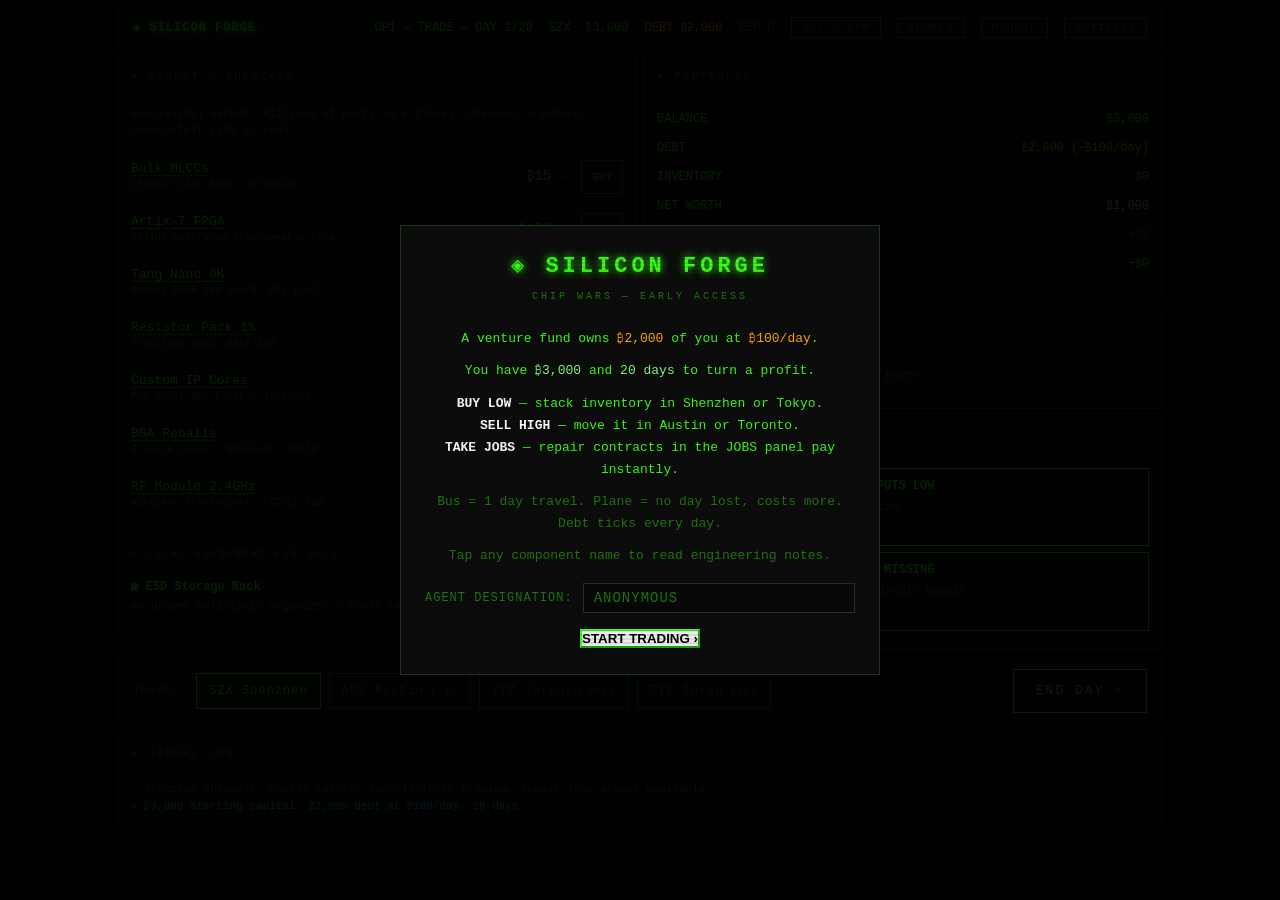
<file: index.html>
<!DOCTYPE html>
<html lang="en">
<head>
  <meta charset="UTF-8">
  <meta http-equiv="refresh" content="0;url=game/index.html">
  <title>SILICON FORGE</title>
</head>
<body style="background:#080808;color:#39ff14;font-family:monospace;text-align:center;padding-top:80px">
  <a href="game/index.html" style="color:#39ff14;font-size:18px">◈ Loading SILICON FORGE...</a>
</body>
</html>
</file>
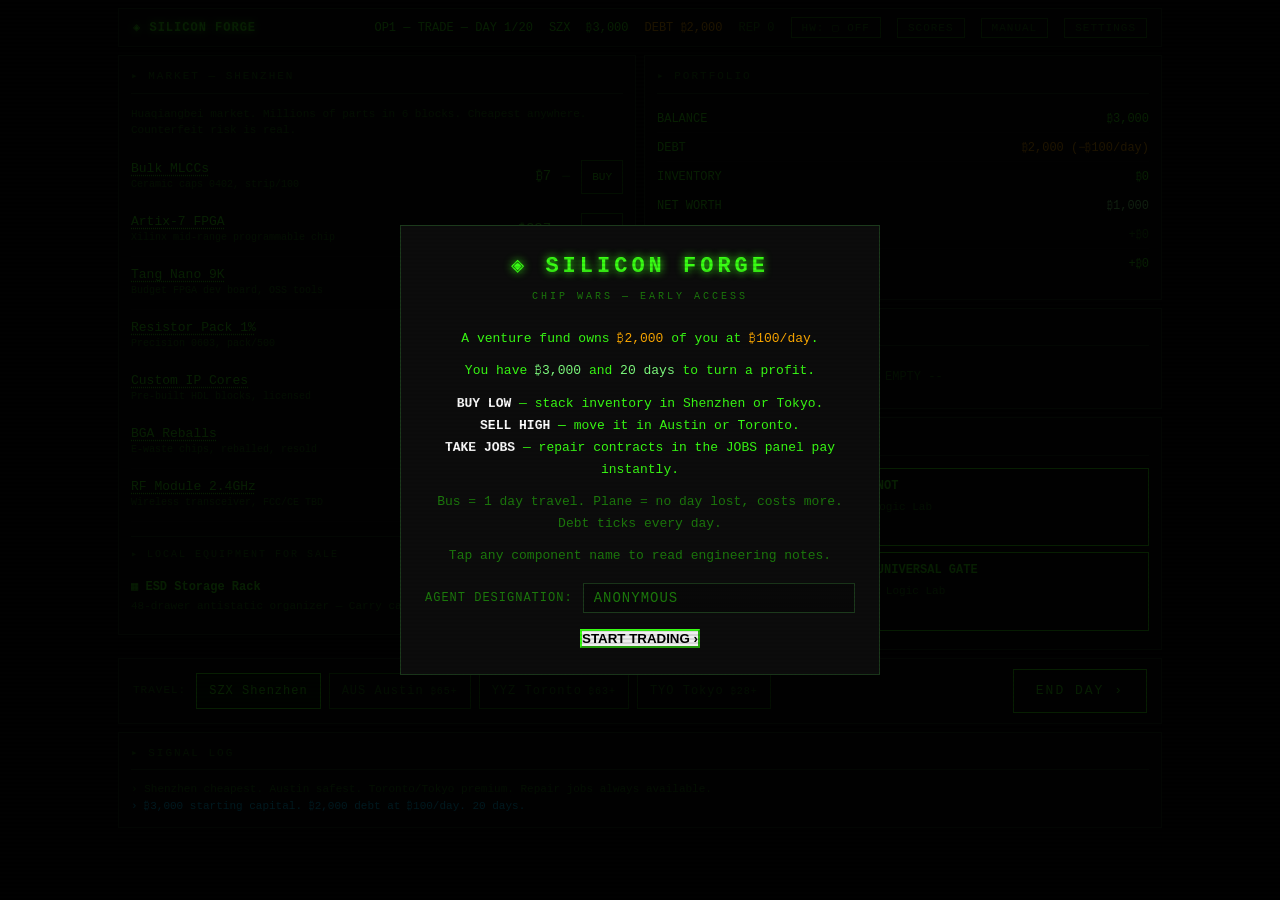
<file: game/index.html>
<!DOCTYPE html>
<html lang="en">
<head>
  <meta charset="UTF-8">
  <meta name="viewport" content="width=device-width, initial-scale=1.0, maximum-scale=1.0">
  <title>SILICON FORGE</title>
  <link rel="manifest" href="manifest.json">
  <meta name="theme-color" content="#39ff14">
  <meta name="apple-mobile-web-app-capable" content="yes">
  <meta name="apple-mobile-web-app-status-bar-style" content="black">
  <link rel="stylesheet" href="style.css">
</head>
<body>
  <div id="scanlines" aria-hidden="true"></div>

  <div id="app">
    <header id="statusbar">
      <span class="logo">◈ SILICON FORGE</span>
      <span id="stat-day">DAY 1/20</span>
      <span id="stat-city">SZX</span>
      <span id="stat-cash">₿3,000</span>
      <span id="stat-debt" class="warn">DEBT ₿2,000</span>
      <span id="stat-rep" class="dim">REP 0</span>
      <button id="hw-btn" onclick="show('hw-modal')">HW: ▢ OFF</button>
      <button class="hdr-btn" onclick="showScores()">SCORES</button>
      <button class="hdr-btn" onclick="showManual()">MANUAL</button>
      <button class="hdr-btn" onclick="show('settings-modal')">SETTINGS</button>
    </header>

    <div id="game-grid">
      <section id="market-panel" class="panel">
        <div class="panel-header">▸ MARKET — <span id="market-city"></span></div>
        <p id="market-desc" class="city-desc"></p>
        <div id="market-list"></div>
        <div id="shop-section" class="hidden">
          <div class="panel-subheader">▸ LOCAL EQUIPMENT FOR SALE</div>
          <div id="shop-list"></div>
        </div>
      </section>

      <div id="right-col">
        <section class="panel">
          <div class="panel-header">▸ PORTFOLIO</div>
          <div class="stat-grid">
            <div class="stat-row"><span>BALANCE</span><span id="p-cash"></span></div>
            <div class="stat-row"><span>DEBT</span><span id="p-debt"></span></div>
            <div class="stat-row"><span>INVENTORY</span><span id="p-inv"></span></div>
            <div class="stat-row"><span>NET WORTH</span><span id="p-net"></span></div>
            <div class="stat-row"><span>TODAY IN</span><span id="p-today"></span></div>
            <div class="stat-row"><span>RUN INCOME</span><span id="p-earned"></span></div>
          </div>
          <div id="equipment-owned" style="margin-top:10px"></div>
        </section>

        <section class="panel">
          <div class="panel-header">▸ INVENTORY</div>
          <div id="inv-list"></div>
        </section>

        <section class="panel" id="contracts-panel">
          <div class="panel-header">▸ JOBS &amp; CONTRACTS</div>
          <div id="contracts-list"><p class="dim" style="font-size:11px">No active jobs.</p></div>
        </section>
      </div>
    </div>

    <div id="action-bar">
      <div id="travel-wrap">
        <span class="action-label">TRAVEL:</span>
        <div id="city-btns"></div>
      </div>
      <button id="end-day-btn" onclick="endDay()">END DAY ›</button>
    </div>

    <div id="log-panel" class="panel">
      <div class="panel-header">▸ SIGNAL LOG</div>
      <div id="log-list"></div>
    </div>
  </div>

  <!-- INTRO -->
  <div id="intro-modal" class="modal hidden">
    <div class="modal-box intro-box">
      <div class="modal-logo">◈ SILICON FORGE</div>
      <div class="modal-sub">CHIP WARS — EARLY ACCESS</div>
      <div class="intro-body">
        <p>A venture fund owns <span class="warn">₿2,000</span> of you at <span class="warn">₿100/day</span>.</p>
        <p>You have <span class="success">₿3,000</span> and <span class="success">20 days</span> to turn a profit.</p>
        <p><strong>BUY LOW</strong> — stack inventory in Shenzhen or Tokyo.<br>
           <strong>SELL HIGH</strong> — move it in Austin or Toronto.<br>
           <strong>TAKE JOBS</strong> — repair contracts in the JOBS panel pay instantly.</p>
        <p class="dim" style="margin-top:8px">Bus = 1 day travel. Plane = no day lost, costs more. Debt ticks every day.</p>
        <p class="dim">Tap any component name to read engineering notes.</p>
        <div class="name-input-row">
          <label for="agent-name">AGENT DESIGNATION:</label>
          <input type="text" id="agent-name" maxlength="20" placeholder="ANONYMOUS" autocomplete="off">
        </div>
      </div>
      <button class="btn-primary" onclick="startGame()">START TRADING ›</button>
    </div>
  </div>

  <!-- TRADE -->
  <div id="trade-modal" class="modal hidden">
    <div class="modal-box">
      <div id="trade-title" class="modal-title"></div>
      <div id="trade-price" class="dim" style="margin-bottom:4px;font-size:12px"></div>
      <div id="trade-have" class="dim" style="margin-bottom:16px;font-size:11px"></div>
      <div class="qty-row">
        <label for="trade-qty">QUANTITY:</label>
        <input type="number" id="trade-qty" min="1" value="1" oninput="updateTradeTotal()">
        <button id="trade-max-btn" onclick="setTradeMax()" style="padding:4px 10px;font-size:11px">MAX</button>
      </div>
      <div id="trade-total" style="font-size:16px;margin:12px 0;min-height:24px"></div>
      <div id="trade-pnl" style="font-size:12px;margin-bottom:4px"></div>
      <div id="trade-learn" class="learn-box"></div>
      <div class="modal-actions">
        <button id="trade-confirm" class="btn-primary" onclick="confirmTrade()">BUY</button>
        <button onclick="closeTradeModal()">CANCEL</button>
      </div>
    </div>
  </div>

  <!-- EVENT -->
  <div id="event-modal" class="modal hidden">
    <div class="modal-box event-box">
      <div id="event-header" class="event-header"></div>
      <div id="event-title" class="modal-title"></div>
      <p id="event-msg" style="line-height:1.6;margin-bottom:12px"></p>
      <div id="event-effect" class="event-effect"></div>
      <div id="event-learn" class="learn-box hidden"></div>
      <div id="event-actions" class="modal-actions"></div>
    </div>
  </div>

  <!-- MINI-GAME: CIRCUIT REPAIR -->
  <div id="mg-modal" class="modal hidden">
    <div class="modal-box mg-box">
      <div class="modal-title" id="mg-title">CIRCUIT REPAIR</div>
      <div id="mg-client" class="dim" style="font-size:11px;margin-bottom:6px"></div>
      <p id="mg-problem" style="line-height:1.6;margin-bottom:16px;font-size:12px"></p>

      <div id="mg-layout">
        <div id="mg-schematic-wrap">
          <div id="mg-schem-label" class="mg-section-label">SCHEMATIC:</div>
          <pre id="mg-schematic" class="mg-schematic"></pre>
          <div id="mg-slots"></div>
        </div>
        <div id="mg-tray-wrap">
          <div id="mg-tray-label" class="mg-section-label">COMPONENT BIN <span class="dim">(tap to select):</span></div>
          <div id="mg-components"></div>
        </div>
      </div>

      <div id="mg-scope-hint" class="learn-box hidden" style="margin-top:12px"></div>
      <div id="mg-hint" class="learn-box hidden" style="margin-top:8px"></div>
      <div id="mg-result" class="hidden mg-result"></div>

      <div class="modal-actions" style="margin-top:16px">
        <button class="btn-primary" onclick="checkCircuit()">CHECK CIRCUIT</button>
        <button onclick="skipMinigame()">SKIP JOB</button>
      </div>
    </div>
  </div>

  <!-- GAME OVER -->
  <div id="gameover-modal" class="modal hidden">
    <div class="modal-box gameover-box">
      <div id="gameover-title" class="gameover-title"></div>
      <p id="gameover-msg" style="margin-bottom:16px;line-height:1.6"></p>
      <div id="gameover-stats" class="gameover-stats"></div>
      <div id="gameover-concepts" class="gameover-concepts"></div>
      <div id="gameover-actions" style="margin-top:20px"></div>
    </div>
  </div>

  <!-- HARDWARE -->
  <div id="hw-modal" class="modal hidden">
    <div class="modal-box">
      <div class="modal-title">◈ SILICON FORGE HARDWARE KIT</div>
      <p style="line-height:1.6;margin-bottom:12px">Connect your FPGA trainer board via USB to unlock:</p>
      <ul class="hw-list">
        <li>Flash your in-game circuit designs to a real FPGA</li>
        <li>See timing constraints run on physical LEDs</li>
        <li>Real ESD event — touch the ESD test pad on the board</li>
        <li>Live market ticker on the 7-segment display</li>
      </ul>
      <p class="dim" style="margin-top:16px;font-size:12px">Coming in v1.0 — completely optional.</p>
      <div class="modal-actions"><button class="btn-primary" onclick="hide('hw-modal')">GOT IT</button></div>
    </div>
  </div>

  <!-- SCOREBOARD -->
  <div id="scores-modal" class="modal hidden">
    <div class="modal-box">
      <div class="modal-title">◈ SCOREBOARD</div>
      <div class="panel-subheader">▸ THIS DEVICE — TOP 10</div>
      <p class="dim" style="font-size:11px;margin-bottom:10px">Sorted by net worth. Saved locally.</p>
      <div id="scores-list"></div>
      <div class="panel-subheader" style="margin-top:20px">▸ ALL PLAYERS — GLOBAL TOP 100</div>
      <div id="global-scores-list"></div>
      <div class="modal-actions"><button class="btn-primary" onclick="hide('scores-modal')">CLOSE</button></div>
    </div>
  </div>

  <!-- FIELD MANUAL -->
  <div id="manual-modal" class="modal hidden">
    <div class="modal-box">
      <div class="modal-title">◈ FIELD MANUAL — THIS RUN</div>
      <p class="dim" style="font-size:11px;margin-bottom:14px">Tap item names in the market or complete jobs to add entries.</p>
      <div id="manual-list"></div>
      <div class="modal-actions"><button class="btn-primary" onclick="hide('manual-modal')">CLOSE</button></div>
    </div>
  </div>

  <!-- TRAVEL -->
  <div id="travel-modal" class="modal hidden">
    <div class="modal-box">
      <div class="modal-title">▸ BOOK TRANSPORT</div>
      <div id="travel-dest-name" class="dim" style="font-size:11px;margin-bottom:14px"></div>
      <div id="travel-options"></div>
      <div class="modal-actions">
        <button onclick="hide('travel-modal')">CANCEL</button>
      </div>
    </div>
  </div>

  <!-- SETTINGS -->
  <div id="settings-modal" class="modal hidden">
    <div class="modal-box">
      <div class="modal-title">◈ SETTINGS</div>
      <div class="setting-row">
        <span>MUSIC</span>
        <button id="sett-music" class="toggle-btn" onclick="toggleMusic()">ON</button>
      </div>
      <div class="setting-row">
        <span>TRACK — <span id="sett-track-name" class="warn">GRID RUNNER</span></span>
        <button class="toggle-btn" onclick="MUSIC.nextTrack()">NEXT ›</button>
      </div>
      <div class="setting-row">
        <span>VOLUME</span>
        <input type="range" id="sett-vol" min="0" max="100" value="18" oninput="setVolume(this.value)">
      </div>
      <div class="setting-row">
        <span>SFX</span>
        <button id="sett-sfx" class="toggle-btn active" onclick="toggleSfx()">ON</button>
      </div>
      <div class="setting-row">
        <span>SCANLINES</span>
        <button id="sett-scan" class="toggle-btn active" onclick="toggleScanlines()">ON</button>
      </div>
      <div class="modal-actions">
        <button class="btn-primary" onclick="hide('settings-modal')">CLOSE</button>
      </div>
    </div>
  </div>

  <script src="game.js"></script>
  <script>
    if ('serviceWorker' in navigator) {
      window.addEventListener('load', () => navigator.serviceWorker.register('./sw.js'));
    }
  </script>
</body>
</html>
</file>
<file: game/style.css>
/* ================================================================
   SILICON FORGE — CRT Terminal Aesthetic v0.2
   ================================================================ */

*, *::before, *::after { box-sizing: border-box; margin: 0; padding: 0; }

:root {
  --green:      #39ff14;
  --green-dim:  #1c7a0c;
  --green-dark: #071a03;
  --amber:      #ffaa00;
  --red:        #ff4040;
  --blue:       #00ccff;
  --bg:         #080808;
  --panel:      #0c0c0c;
  --border:     #1c3a1c;
}

body {
  background: var(--bg);
  color: var(--green);
  font-family: 'Courier New', Courier, monospace;
  font-size: 13px;
  line-height: 1.5;
  min-height: 100vh;
  overflow-x: hidden;
}

h1, h2, h3, .logo, .modal-logo, .gameover-title { text-shadow: 0 0 8px currentColor; }

#scanlines {
  position: fixed; inset: 0;
  background: repeating-linear-gradient(to bottom,
    transparent 0px, transparent 2px,
    rgba(0,0,0,0.10) 2px, rgba(0,0,0,0.10) 4px);
  pointer-events: none; z-index: 9999;
}

/* ================================================================ UTILITIES */
.dim      { color: var(--green-dim); }
.warn     { color: var(--amber); }
.danger   { color: var(--red); }
.success  { color: #80ff80; }
.info     { color: var(--blue); }
.up       { color: var(--red); }
.down     { color: #80ff80; }
.flat     { color: var(--green-dim); }
.hidden   { display: none !important; }
strong    { color: #fff; }

/* ================================================================ LAYOUT */
#app {
  max-width: 1060px; margin: 0 auto; padding: 8px;
  display: flex; flex-direction: column; gap: 8px;
}

#statusbar {
  display: flex; align-items: center; gap: 16px;
  padding: 8px 14px; border: 1px solid var(--border); background: var(--panel);
  flex-wrap: wrap;
}
.logo { font-size: 14px; font-weight: bold; margin-right: auto; letter-spacing: 1px; }
#statusbar span { font-size: 12px; }
#hw-btn {
  background: none; border: 1px solid var(--green-dim);
  color: var(--green-dim); font-family: inherit; font-size: 11px;
  padding: 3px 10px; cursor: pointer; letter-spacing: 1px;
  transition: color .15s, border-color .15s;
}
#hw-btn:hover { border-color: var(--green); color: var(--green); }
.hdr-btn {
  background: none; border: 1px solid var(--green-dim);
  color: var(--green-dim); font-family: inherit; font-size: 11px;
  padding: 3px 10px; cursor: pointer; letter-spacing: 1px;
  transition: color .15s, border-color .15s;
}
.hdr-btn:hover { border-color: var(--green); color: var(--green); }

#game-grid {
  display: grid; grid-template-columns: 1fr 1fr; gap: 8px; align-items: start;
}

/* ================================================================ PANELS */
.panel { border: 1px solid var(--border); background: var(--panel); padding: 12px; }
.panel-header {
  font-size: 11px; letter-spacing: 2px; color: var(--green-dim);
  border-bottom: 1px solid var(--border); padding-bottom: 8px; margin-bottom: 12px;
}
.panel-subheader {
  font-size: 10px; letter-spacing: 2px; color: var(--green-dim);
  border-top: 1px solid var(--border); margin-top: 14px; padding-top: 10px; margin-bottom: 8px;
}
.city-desc { font-size: 11px; color: var(--green-dim); line-height: 1.5; margin-bottom: 12px; }

/* ================================================================ MARKET */
.market-row { border-bottom: 1px solid #111; }
.market-main { display: flex; align-items: center; justify-content: space-between; padding: 9px 0; gap: 8px; }
.market-left { flex: 1; min-width: 0; }

.item-name-btn {
  background: none; border: none; color: var(--green); font-family: inherit;
  font-size: 13px; cursor: pointer; text-align: left; padding: 0; display: block;
  text-decoration: underline; text-decoration-style: dotted; text-underline-offset: 3px;
  transition: color .15s;
}
.item-name-btn:hover, .item-name-btn:focus { color: var(--blue); outline: none; }
.item-short { font-size: 10px; color: var(--green-dim); display: block; margin-top: 1px; }

.market-right { display: flex; align-items: center; gap: 8px; flex-shrink: 0; }
.price { font-size: 14px; min-width: 62px; text-align: right; }
.trend { font-size: 13px; min-width: 14px; text-align: center; }

.btn-buy {
  background: none; border: 1px solid var(--green-dim); color: var(--green);
  font-family: inherit; font-size: 11px; padding: 5px 10px; cursor: pointer; min-height: 34px;
  transition: background .1s, border-color .1s, color .1s;
}
.btn-buy:hover { background: var(--green); color: var(--bg); border-color: var(--green); }

.item-learn {
  background: rgba(0,150,220,.06); border-left: 2px solid var(--blue);
  color: var(--blue); font-size: 11px; line-height: 1.6; padding: 8px 10px; margin-bottom: 6px;
}

/* ================================================================ SHOP */
.shop-item {
  display: flex; align-items: flex-start; justify-content: space-between;
  gap: 8px; padding: 8px 0; border-bottom: 1px solid #111;
}
.shop-item:last-child { border-bottom: none; }
.shop-item-info { flex: 1; min-width: 0; }
.shop-item-name { font-size: 12px; font-weight: bold; }
.shop-item-desc { font-size: 11px; color: var(--green-dim); margin-top: 2px; }
.btn-shop {
  background: none; border: 1px solid var(--amber); color: var(--amber);
  font-family: inherit; font-size: 11px; padding: 4px 10px; cursor: pointer;
  flex-shrink: 0; min-height: 32px; white-space: nowrap;
  transition: background .1s, color .1s;
}
.btn-shop:hover { background: var(--amber); color: var(--bg); }
.btn-shop:disabled { opacity: 0.4; cursor: default; }

/* ================================================================ RIGHT COLUMN */
#right-col { display: flex; flex-direction: column; gap: 8px; }
.stat-grid { display: flex; flex-direction: column; gap: 2px; }
.stat-row {
  display: flex; justify-content: space-between; font-size: 12px;
  padding: 4px 0; border-bottom: 1px solid #111;
}
.stat-row:last-child { border-bottom: none; }

/* Equipment in portfolio */
.equip-badge {
  display: inline-block; border: 1px solid var(--blue); color: var(--blue);
  font-size: 10px; padding: 2px 8px; margin: 2px 4px 2px 0; letter-spacing: 1px;
}

/* ================================================================ INVENTORY */
.inv-row {
  display: flex; align-items: flex-start; justify-content: space-between;
  padding: 7px 0; border-bottom: 1px solid #111; gap: 8px;
}
.inv-row:last-child { border-bottom: none; }
.inv-info { min-width: 0; flex: 1; }
.inv-name { font-weight: bold; font-size: 13px; }
.inv-qty  { font-size: 11px; color: var(--green-dim); }
.inv-paid { font-size: 11px; color: var(--green-dim); }
.inv-now  { font-size: 11px; }
.inv-pnl  { font-size: 12px; font-weight: bold; }
.inv-pnl.profit { color: #80ff80; }
.inv-pnl.loss   { color: var(--red); }

.btn-sell {
  background: none; border: 1px solid var(--amber); color: var(--amber);
  font-family: inherit; font-size: 11px; padding: 5px 10px; cursor: pointer;
  flex-shrink: 0; min-height: 34px;
  transition: background .1s, color .1s;
}
.btn-sell:hover { background: var(--amber); color: var(--bg); }
.inv-empty { color: var(--green-dim); font-size: 12px; text-align: center; padding: 10px; }

/* ================================================================ CONTRACTS */
.contract-item {
  border: 1px solid var(--green-dim); padding: 8px 10px; margin-bottom: 6px; cursor: pointer;
  transition: border-color .15s;
}
.contract-item:hover { border-color: var(--green); }
.contract-item.ready { border-color: var(--green); }
.contract-item.tutorial-job { border-color: var(--amber); background: rgba(255,170,0,0.04); }
.contract-item.tutorial-job .contract-detail { color: var(--amber); }
.contract-name { font-size: 12px; font-weight: bold; margin-bottom: 4px; }
.contract-detail { font-size: 11px; color: var(--green-dim); }
.contract-reward { color: #80ff80; font-size: 12px; margin-top: 4px; }

/* ================================================================ ACTION BAR */
#action-bar {
  display: flex; align-items: center; gap: 16px; padding: 10px 14px;
  border: 1px solid var(--border); background: var(--panel); flex-wrap: wrap;
}
.action-label { font-size: 11px; color: var(--green-dim); letter-spacing: 1px; flex-shrink: 0; }
#travel-wrap { display: flex; align-items: center; gap: 10px; flex-wrap: wrap; }
#city-btns { display: flex; gap: 8px; flex-wrap: wrap; }

.btn-city {
  background: none; border: 1px solid var(--green-dim); color: var(--green-dim);
  font-family: inherit; font-size: 12px; padding: 6px 12px; cursor: pointer;
  letter-spacing: 1px; min-height: 36px; transition: color .15s, border-color .15s;
}
.btn-city:hover { border-color: var(--green); color: var(--green); }
.btn-city.active { background: var(--green-dark); border-color: var(--green); color: var(--green); cursor: default; }

#end-day-btn {
  margin-left: auto; background: none; border: 1px solid var(--green);
  color: var(--green); font-family: inherit; font-size: 13px; padding: 8px 22px;
  cursor: pointer; letter-spacing: 2px; min-height: 44px;
  transition: background .15s, color .15s;
}
#end-day-btn:hover { background: var(--green); color: var(--bg); }

/* ================================================================ LOG */
#log-panel { max-height: 130px; overflow-y: auto; }
#log-list { display: flex; flex-direction: column; gap: 2px; }
.log-entry { font-size: 11px; color: var(--green-dim); line-height: 1.4; }
.log-entry.success { color: #80ff80; }
.log-entry.danger  { color: var(--red); }
.log-entry.warn    { color: var(--amber); }
.log-entry.info    { color: var(--blue); }

/* ================================================================ MODALS */
.modal {
  position: fixed; inset: 0; background: rgba(0,0,0,0.88);
  display: flex; align-items: center; justify-content: center; z-index: 500; padding: 16px;
}
.modal-box {
  background: var(--panel); border: 1px solid var(--border); padding: 24px;
  width: 100%; max-width: 480px; max-height: 90vh; overflow-y: auto;
}
.modal-title { font-size: 14px; letter-spacing: 2px; margin-bottom: 14px; text-shadow: 0 0 6px currentColor; }
.modal-actions { display: flex; gap: 10px; margin-top: 16px; flex-wrap: wrap; }
.modal-actions button {
  background: none; border: 1px solid var(--green-dim); color: var(--green);
  font-family: inherit; font-size: 12px; padding: 8px 16px; cursor: pointer;
  min-height: 40px; letter-spacing: 1px; transition: background .12s, color .12s;
}
.modal-actions button:hover { background: var(--green-dim); }
.btn-primary { border-color: var(--green) !important; font-weight: bold; }
.btn-primary:hover { background: var(--green) !important; color: var(--bg) !important; }

.learn-box {
  background: rgba(0,150,220,.06); border-left: 3px solid var(--blue);
  color: var(--blue); font-size: 12px; line-height: 1.7; padding: 10px 12px; margin-top: 12px;
}

/* ================================================================ INTRO */
.intro-box { text-align: center; }
.modal-logo { font-size: 22px; font-weight: bold; letter-spacing: 4px; margin-bottom: 6px; }
.modal-sub { font-size: 10px; letter-spacing: 3px; color: var(--green-dim); margin-bottom: 24px; }
.intro-body p { margin-bottom: 10px; line-height: 1.7; }
.intro-body .btn-primary { margin-top: 16px; width: 100%; padding: 12px; font-size: 13px; }

/* Trade modal qty */
.qty-row { display: flex; align-items: center; gap: 12px; color: var(--green-dim); font-size: 12px; }
#trade-qty {
  background: var(--bg); border: 1px solid var(--border); color: var(--green);
  font-family: inherit; font-size: 16px; padding: 6px 10px; width: 80px; text-align: center;
}
#trade-qty:focus { outline: 1px solid var(--green); }

/* ================================================================ EVENT MODAL */
.event-header { font-size: 11px; letter-spacing: 3px; margin-bottom: 10px; }
.event-effect { padding: 8px 12px; margin: 12px 0; font-size: 13px; border: 1px solid var(--red); color: var(--red); }
.event-effect.positive { border-color: #80ff80; color: #80ff80; }

/* ================================================================ MINI-GAME */
.mg-box { max-width: 680px; }

#mg-layout {
  display: grid; grid-template-columns: 1fr 1fr; gap: 16px; margin-top: 8px;
}

.mg-section-label { font-size: 10px; letter-spacing: 2px; color: var(--green-dim); margin-bottom: 8px; }

.mg-schematic {
  font-size: 12px; line-height: 1.6; color: var(--green-dim);
  border: 1px solid var(--border); padding: 10px;
  white-space: pre; overflow-x: auto;
}
@keyframes circuit-energize {
  0%   { color: var(--green-dim); text-shadow: none; }
  25%  { color: #39ff14;          text-shadow: 0 0 8px #39ff14, 0 0 18px #39ff14; }
  50%  { color: #c8ffc8;          text-shadow: 0 0 12px #39ff14, 0 0 28px #39ff14, 0 0 55px rgba(57,255,20,.35); }
  75%  { color: #39ff14;          text-shadow: 0 0 8px #39ff14, 0 0 18px #39ff14; }
  100% { color: var(--green-dim); text-shadow: none; }
}
@keyframes circuit-fault {
  0%, 100% { color: var(--green-dim); text-shadow: none; }
  25%, 75%  { color: #ff5555; text-shadow: 0 0 8px #ff3333, 0 0 18px rgba(255,50,50,.4); }
  50%       { color: #ff2222; text-shadow: 0 0 4px #ff0000; }
}
.mg-schematic.energized { animation: circuit-energize 0.65s ease-in-out 3; }
.mg-schematic.faulted   { animation: circuit-fault 0.28s ease-in-out 3; }

/* Smoke on broken/empty slots */
@keyframes smoke-up {
  0%   { opacity:0;    transform:translateY(4px)  scale(0.8); }
  20%  { opacity:0.55; }
  65%  { opacity:0.25; transform:translateY(-10px) scale(1.0); }
  100% { opacity:0;    transform:translateY(-20px) scale(0.5); }
}
.smoke-wrap { display:flex; justify-content:center; gap:5px; height:14px; margin-top:3px; pointer-events:none; }
.smoke-p    { color:var(--amber); font-size:11px; opacity:0; animation:smoke-up 2.2s ease-out infinite; }
.smoke-p:nth-child(2) { animation-delay:0.73s; }
.smoke-p:nth-child(3) { animation-delay:1.47s; }

#mg-slots { margin-top: 10px; display: flex; flex-direction: column; gap: 8px; }

.mg-slot {
  border: 2px dashed var(--green-dim); padding: 10px 12px; text-align: center;
  cursor: pointer; transition: border-color .15s, background .15s; min-height: 48px;
  display: flex; flex-direction: column; align-items: center; justify-content: center;
}
.mg-slot:hover { border-color: var(--green); }
.mg-slot.has-component { border-style: solid; border-color: var(--amber); }
.mg-slot.correct { border-color: #80ff80 !important; background: rgba(0,255,0,0.05); }
.mg-slot.wrong   { border-color: var(--red) !important; background: rgba(255,0,0,0.05); }
.mg-slot-label { font-size: 10px; color: var(--green-dim); letter-spacing: 1px; margin-bottom: 4px; }
.mg-slot-fill  { font-size: 12px; color: var(--amber); }
.mg-slot-empty { font-size: 11px; color: var(--green-dim); }

.mg-components { display: flex; flex-direction: column; gap: 8px; }
.mg-component {
  border: 1px solid var(--green-dim); padding: 8px 12px; cursor: pointer;
  transition: border-color .15s, background .15s; user-select: none;
}
.mg-component:hover { border-color: var(--green); }
.mg-component.selected { border-color: var(--amber); background: rgba(255,170,0,0.08); color: var(--amber); }
.mg-component.placed { opacity: 0.35; cursor: default; }
.mg-comp-name { font-size: 13px; font-weight: bold; }
.mg-comp-hint { font-size: 10px; color: var(--green-dim); margin-top: 2px; }

.mg-result {
  padding: 10px 12px; border: 1px solid; font-size: 13px; line-height: 1.6;
}
.mg-result.win  { border-color: #80ff80; color: #80ff80; }
.mg-result.fail { border-color: var(--red); color: var(--red); }

/* Diagnosis multiple-choice */
.diagnosis-choice {
  display: block; width: 100%; text-align: left;
  padding: 9px 12px; margin-bottom: 6px;
  background: transparent; border: 1px solid var(--green-dim);
  color: var(--green); font-family: inherit; font-size: 11px;
  cursor: pointer; line-height: 1.5;
  transition: border-color .12s, background .12s;
}
.diagnosis-choice:hover { border-color: var(--green); background: rgba(57,255,20,0.04); }
.diagnosis-choice.selected { border-color: var(--amber); color: var(--amber); background: rgba(255,170,0,0.06); }
.diagnosis-choice.correct  { border-color: #80ff80 !important; color: #80ff80 !important; background: rgba(0,255,0,0.05); }
.diagnosis-choice.wrong    { border-color: var(--red) !important; color: var(--red) !important; }

/* Foundry Sim */
.foundry-param { margin-bottom: 14px; }
.foundry-param label { display: block; font-size: 11px; letter-spacing: 1px; margin-bottom: 4px; }
.foundry-param input[type=range] { width: 100%; accent-color: var(--green); cursor: pointer; }
.foundry-hint { font-size: 10px; margin-top: 2px; }

/* Scoreboard */
.score-row {
  display: flex; align-items: center; gap: 10px; flex-wrap: wrap;
  padding: 7px 0; border-bottom: 1px solid #111; font-size: 12px;
}
.score-row:last-child { border-bottom: none; }
.score-rank { min-width: 24px; }
.score-op   { min-width: 32px; color: var(--amber); }
.score-nw   { min-width: 80px; font-weight: bold; }
.score-earned, .score-day, .score-date { font-size: 11px; }

/* Field Manual */
.manual-item { border-bottom: 1px solid #111; padding: 10px 0; }
.manual-item:last-child { border-bottom: none; }
.manual-name { font-size: 12px; font-weight: bold; margin-bottom: 4px; color: var(--amber); }
.manual-desc { font-size: 11px; color: var(--blue); line-height: 1.6; }

/* ================================================================ GAME OVER */
.gameover-box { max-width: 560px; }
.gameover-title { font-size: 26px; letter-spacing: 4px; margin-bottom: 12px; }
.gameover-stats { border: 1px solid var(--border); margin: 16px 0; }
.go-stat { display: flex; justify-content: space-between; padding: 7px 12px; border-bottom: 1px solid #111; font-size: 13px; }
.go-stat:last-child { border-bottom: none; font-size: 14px; font-weight: bold; }
.gameover-concepts { margin-top: 16px; }
.concepts-label { font-size: 10px; letter-spacing: 2px; color: var(--green-dim); margin-bottom: 10px; }
.concept-item { border-bottom: 1px solid #111; padding: 8px 0; }
.concept-item:last-child { border-bottom: none; }
.concept-name { font-size: 12px; font-weight: bold; margin-bottom: 3px; }
.concept-desc { font-size: 11px; color: var(--blue); line-height: 1.55; }

/* Hardware modal */
.hw-list { list-style: none; margin: 0; padding: 0; }
.hw-list li { padding: 6px 0; border-bottom: 1px solid #111; font-size: 12px; color: var(--green-dim); }
.hw-list li::before { content: '▸ '; color: var(--green); }
.hw-list li:last-child { border-bottom: none; }

/* ================================================================ AGENT NAME INPUT */
.name-input-row {
  display: flex; align-items: center; gap: 10px; margin: 16px 0; font-size: 12px;
  text-align: left;
}
.name-input-row label { color: var(--green-dim); letter-spacing: 1px; white-space: nowrap; }
#agent-name {
  background: var(--bg); border: 1px solid var(--border); color: var(--green);
  font-family: inherit; font-size: 14px; padding: 6px 10px; flex: 1;
  letter-spacing: 2px; text-transform: uppercase;
}
#agent-name:focus { outline: 1px solid var(--green); }
#agent-name::placeholder { color: var(--green-dim); letter-spacing: 1px; }

/* ================================================================ INVENTORY CAPACITY BAR */
.inv-cap {
  font-size: 11px; color: var(--green-dim); letter-spacing: 1px;
  margin-top: 2px; font-family: 'Courier New', monospace;
}

/* ================================================================ CITY COST ON TRAVEL BUTTON */
.city-cost { font-size: 10px; color: var(--green-dim); }

/* ================================================================ TRAVEL MODAL */
.travel-option {
  border: 1px solid var(--border); padding: 12px; margin-bottom: 8px;
}
.travel-option:last-child { margin-bottom: 0; }
.travel-mode { font-size: 13px; font-weight: bold; margin-bottom: 4px; }
.travel-detail { font-size: 11px; color: var(--green-dim); margin-bottom: 10px; line-height: 1.5; }

/* ================================================================ SETTINGS MODAL */
.setting-row {
  display: flex; justify-content: space-between; align-items: center;
  padding: 10px 0; border-bottom: 1px solid #111; font-size: 12px;
}
.setting-row:last-child { border-bottom: none; }
.toggle-btn {
  background: none; border: 1px solid var(--green-dim); color: var(--green-dim);
  font-family: inherit; font-size: 11px; padding: 4px 14px; cursor: pointer;
  min-width: 48px; letter-spacing: 1px; transition: border-color .15s, color .15s;
}
.toggle-btn:hover { border-color: var(--green); color: var(--green); }
.toggle-btn.active { border-color: var(--green); color: var(--green); }
#sett-vol { accent-color: var(--green); width: 120px; cursor: pointer; }

/* scoreboard name column */
.score-name { min-width: 90px; color: var(--blue); font-size: 11px; }

/* ================================================================ RESPONSIVE */
@media (max-width: 680px) {
  body { font-size: 12px; }
  .logo { font-size: 13px; }
  #statusbar { gap: 10px; font-size: 11px; }
  #game-grid { grid-template-columns: 1fr; }
  #mg-layout { grid-template-columns: 1fr; }
  .price { font-size: 13px; }
  #end-day-btn { width: 100%; margin-left: 0; }
  #action-bar { flex-direction: column; align-items: stretch; }
  #travel-wrap { justify-content: center; }
}
</file>
